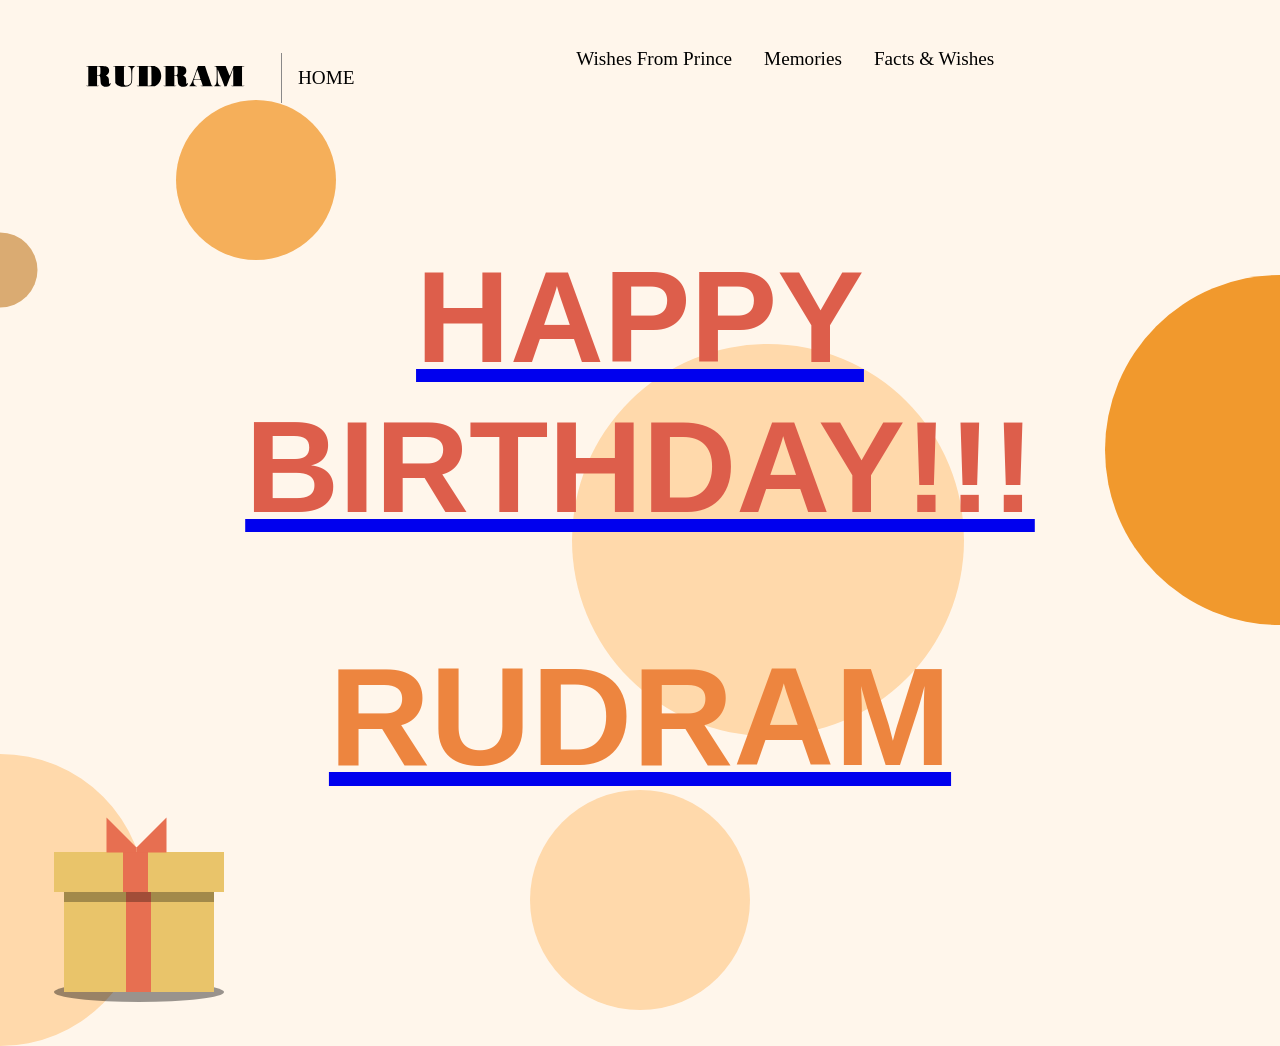
<file: index.html>
<!Doctype html>
<html>
    <head>
        <title>Present</title>
        <meta charset="UTF-8">
        <meta name="viewport" content="width=device-width, initial-scale=1.0">
        <link rel="stylesheet" href="style.css">
        <link rel="icon" type="image/png" href="favicon.png">
        <link rel="stylesheet" href="https://cdnjs.cloudflare.com/ajax/libs/animate.css/4.1.1/animate.min.css"/>

    </head>
    <body>
        <audio  autoplay loop>
            <source src="by.mp3" type="audio/mpeg" />
        </audio>
        
        <div class="wrap">
            <header>

                <div class="header-left" title="fav. anime IYKYK">
                    <a href="anime.html" >
                        <img src="logo.svg" alt="logo" height="150" width="200">

                    </a>
                    <div class="divider hide-mobile"></div>
                    <a href="index.html" class="home hide-mobile">HOME</a>
                </div>


                

                <nav>
                    <a href="#" class="menu-open hide-desktop">
                        <img src="menu-menu-button-svgrepo-com.svg" alt="open menu"
                        height="20">
                    </a>
                    <ul>
                        <li class="hide-desktop">
                            <a href="#" class="menu-close">
                                <img src="cross-symbol-icon.svg" alt="close menu"
                                height="20">
                            </a>
                        </li>
                        <li><a href="wishes.html">Wishes From Prince</a></li>
                        <li><a href="memories.html">Memories</a></li>
                        <li><a href="facts.html">Facts & Wishes</a></li>
                        
                    </ul>
                
                </nav>
                <div class="circle">
                    <div class="circle1"></div>
                    <div class="circle2"></div>
                    <div class="circle3"></div>
                    <div class="circle4"></div>
                    <div class="circle5"></div>
                    <div class="circle6"></div>
                    <div class="circle7"></div>
                    <div class="circle8"></div>
                    <div class="circle9"></div>
                    <div class="circle10"></div>
                    <div class="circle11"></div>
                    <div class="circle12"></div>
                </div>
            </header>
            <div class="link">
                <a href="cake.html" target="_blank">
                    <div class="animation">
                        <h1 class="animate__animated animate__zoomInDown">HAPPY BIRTHDAY!!!</h1>                   
                    </div>
                    <div class="animation2">
                        <h1 class="animate__animated animate__zoomInDown">RUDRAM</h1> 
                    </div>
                </a>
            </div>
            <div class="birthday-gift">
                <div class="gift">
                    <input id='click' type='checkbox'>
                    <label class='click' for='click'></label>
                    <div class="wishes">Happy Birthday!</div>
                      <div class="sparkles">
                     <div class="spark1"></div>
                     <div class="spark2"></div>
                     <div class="spark3"></div>
                     <div class="spark4"></div>
                     <div class="spark5"></div>
                     <div class="spark6"></div>
                    </div>
                </div>
            </div>

           
        </div>

        <script>
            const menu = document.querySelector('nav ul')
            const menuBtn = document.querySelector('.menu-open')
            const closeBtn = document.querySelector('.menu-close')

            menuBtn.addEventListener('click', () =>{
                menu.classList.add('open')
            })

            closeBtn.addEventListener('click', () =>{
                menu.classList.remove('open')
            })
        </script>
    </body>
</html>
</file>
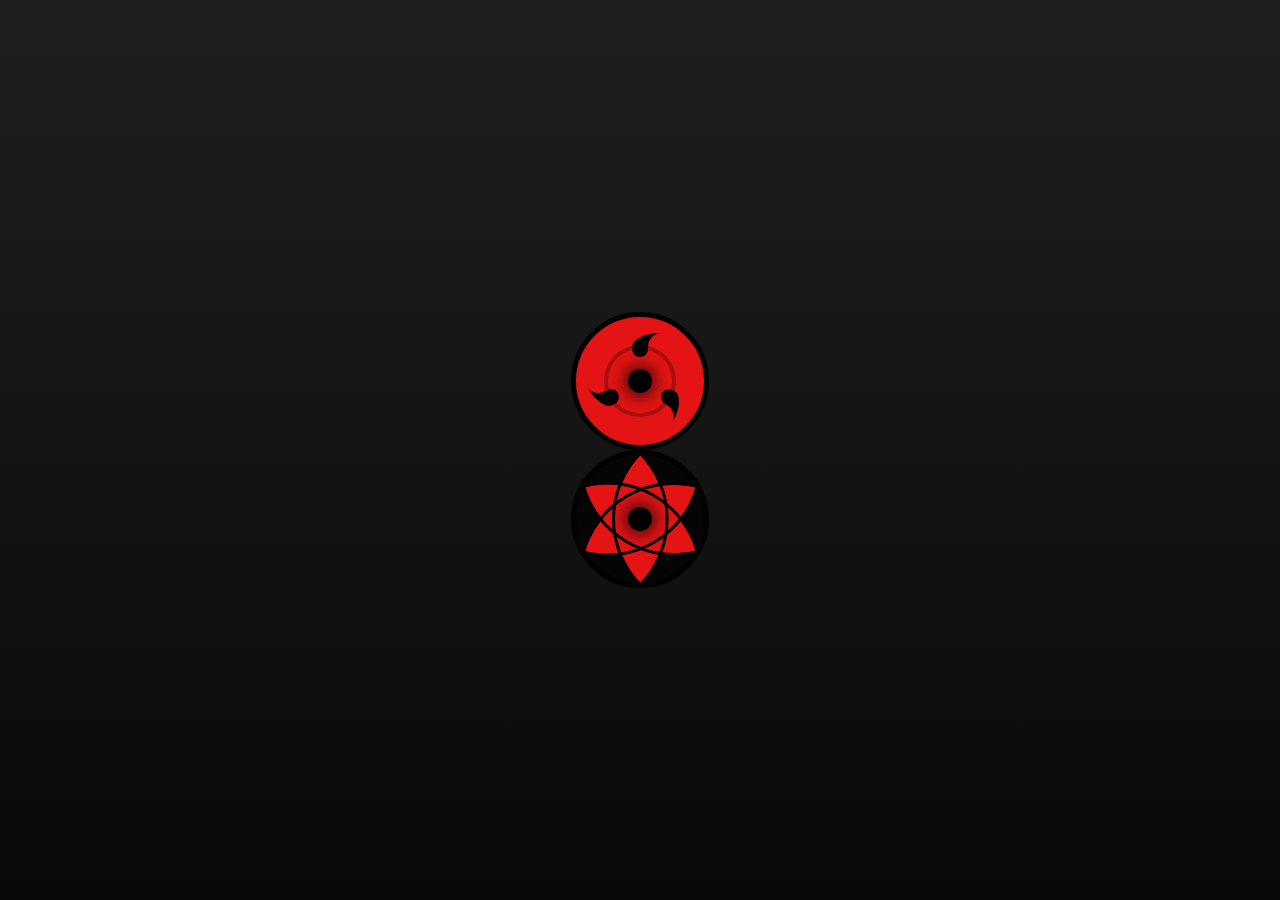
<file: anime.html>
<!DOCTYPE html>
<html>
    <head>
        <title>facts</title>
        <link rel="stylesheet" href="style2.css">
        <link rel="icon" type="image/png" href="favicon.png">
    </head>
    <body>
        
        <audio autoplay loop>
            <source src="mangekyo.mp3" type="audio/mpeg">
        </audio>    
        <a href="index.html">
            </div>
            <div class="sharingan">
                <div class="inner-ring">
                 <div class="tomoe"></div>
                 <div class="tomoe"></div>
                 <div class="tomoe"></div>
                 <div class="circle"></div>
                </div>
            </div>

            <div class="mangekyou">
                <div class="point"></div>
                <div class="point"></div>
                <div class="point"></div>
                <div class="circle"></div>
            </div>
        </a>
            
    </body>
<html>
</file>
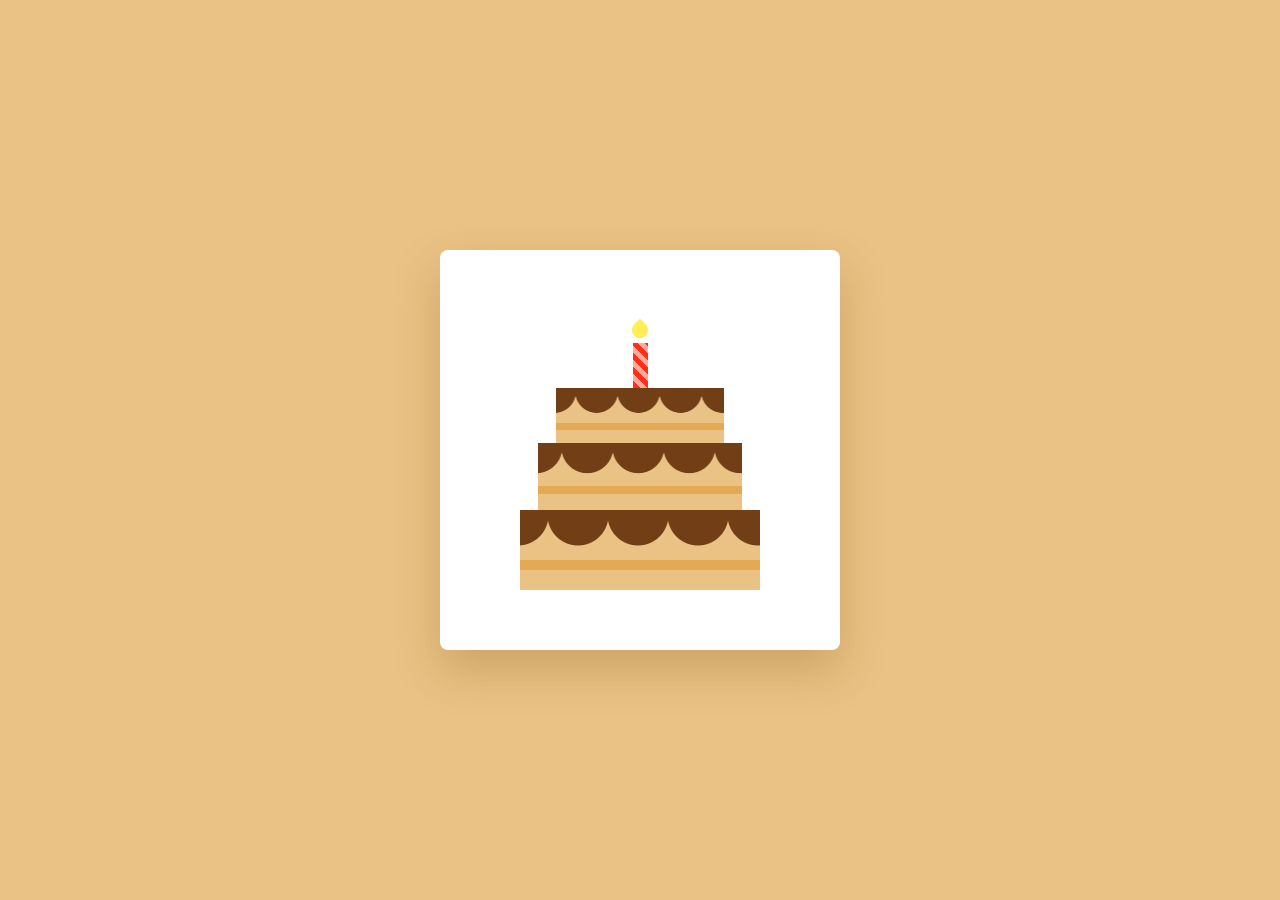
<file: cake.html>
<!DOCTYPE html>
<html lang="en">
  <head>
    <meta name="viewport" content="width=device-width, initial-scale=1.0" />
    <title>Cake Animation</title>
    <link rel="icon" type="image/png" href="favicon.png">
    <link rel="stylesheet" href="style3.css" />
  </head>
  <body>
    <audio  autoplay loop>
      <source src="song-birthday.mp3" type="audio/mpeg" />
    </audio>
    <div class="container">
      <div class="cake">
        <div class="candle"></div>
        <div class="top-layer"></div>
        <div class="middle-layer"></div>
        <div class="bottom-layer"></div>
      </div>
    </div>
  </body>
</html>
</file>
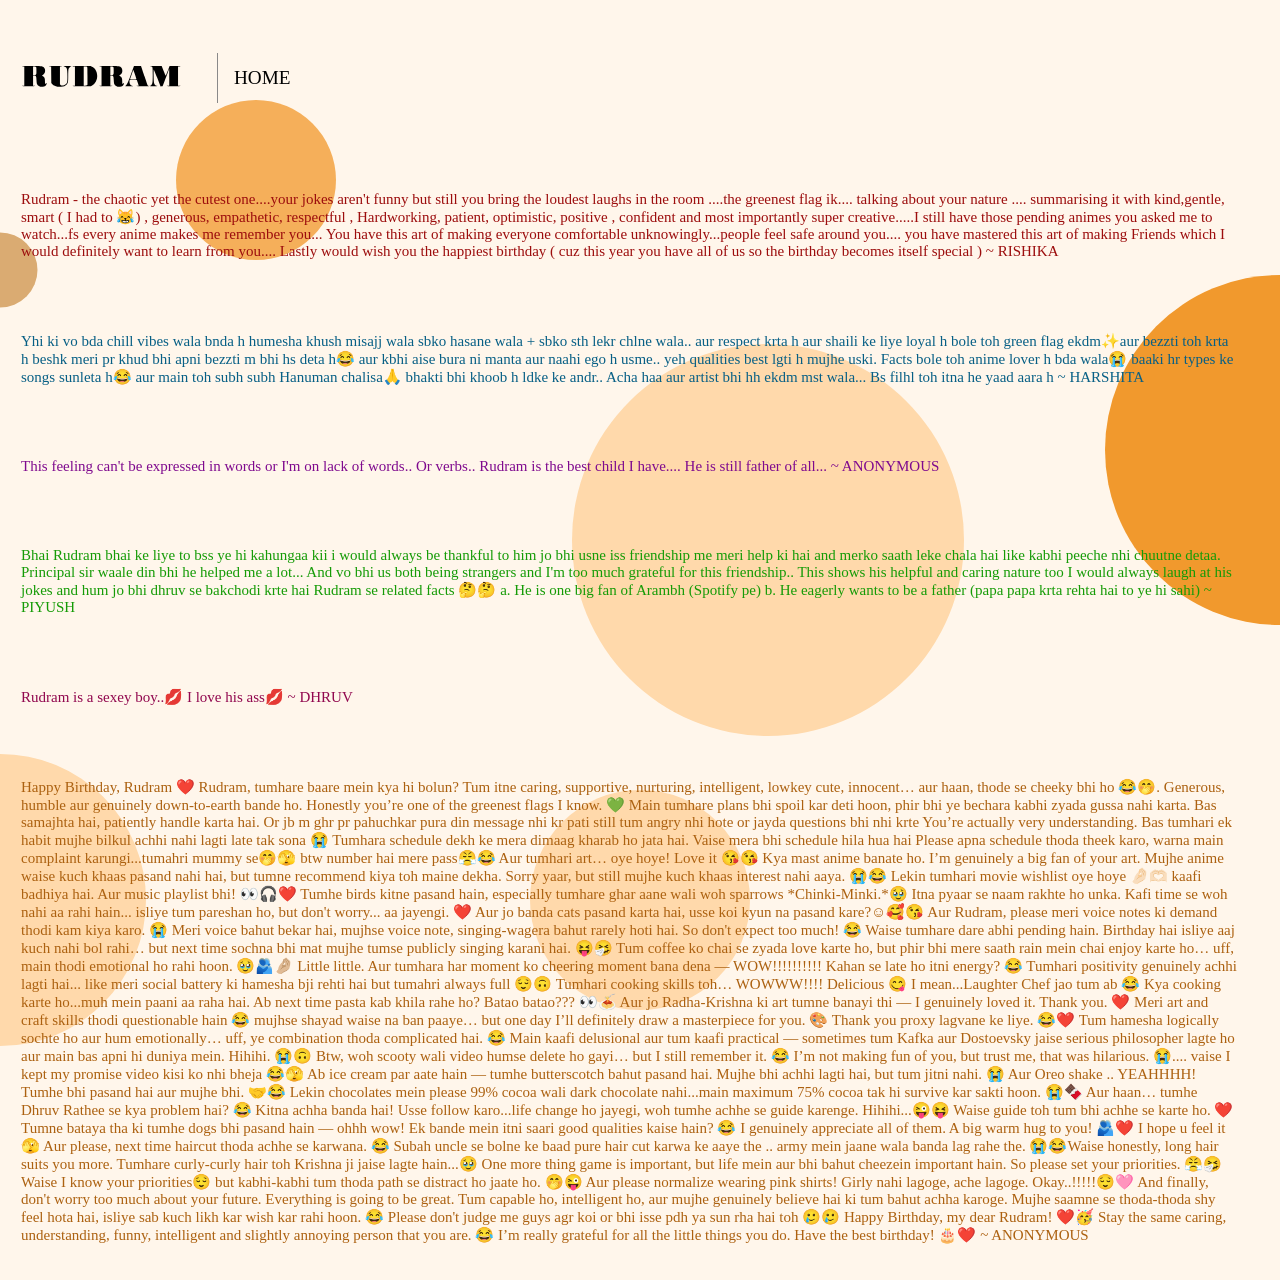
<file: facts.html>
<!DOCTYPE html>
<html>
    <head>
        <title>facts</title>
        <link rel="stylesheet" href="style.css">
        <link rel="icon" type="image/png" href="favicon.png">
    </head>
    <body>
        <header>
            <div class="header-left">
                <a href="anime.html" >
                    <img src="logo.svg" alt="logo" height="150" width="200">

                </a>
                <div class="divider hide-mobile"></div>
                <a href="index.html" class="home hide-mobile">HOME</a>
            </div>
        </header>
        <main>
            <div class="rishika">
                <p>
                    Rudram - the chaotic yet the cutest one....your jokes aren't funny but still you bring the loudest laughs in the room ....the greenest flag ik.... 
                    talking about your nature .... summarising it with kind,gentle, smart ( I had to 😹) , generous, empathetic, respectful , Hardworking, patient, optimistic, 
                    positive , confident and most importantly super creative.....I still have those pending animes you asked me to watch...fs every anime 
                    makes me remember you... You have this art of making everyone comfortable unknowingly...people feel safe around you.... you have mastered this art of making Friends which I 
                    would definitely want to learn from you.... Lastly would wish you the happiest birthday ( cuz this year you have all of us so the birthday becomes itself special ) 
                    ~ RISHIKA
                </p>    
            </div>
            <div class="harshita">      
                <p>
                    Yhi ki vo bda chill vibes wala bnda h humesha khush misajj wala sbko hasane wala + sbko sth lekr chlne 
                    wala.. aur respect krta h aur shaili ke liye loyal h bole toh green flag ekdm✨aur bezzti toh krta h beshk 
                    meri pr khud bhi apni bezzti m bhi hs deta h😂 aur kbhi aise bura ni manta aur naahi ego h usme..
                    yeh qualities best lgti h mujhe uski.
                    Facts bole toh anime lover h bda wala😭 baaki hr types ke songs sunleta h😂 
                    aur main toh subh subh Hanuman chalisa🙏 bhakti bhi khoob h ldke ke andr..
                    Acha haa aur artist bhi hh ekdm mst wala...
                    Bs filhl toh itna he yaad aara h 
                    ~ HARSHITA
                </p>
            </div>
            <div class="aalok">
                <p>
                    This feeling can't be expressed in words or I'm on lack of words.. Or verbs..
                    Rudram is the best child I have.... He is still father of all...
                    ~ ANONYMOUS
                </p>
            </div>
            <div class="piyush">
                <p>
                    Bhai Rudram bhai ke liye to bss ye hi kahungaa kii i would always be thankful to him jo bhi usne iss friendship me meri help ki hai and merko saath leke chala hai 
                    like kabhi peeche nhi chuutne detaa. Principal sir waale din bhi he helped me a lot... And vo bhi us both being strangers and 
                    I'm too much grateful for this friendship.. This shows his helpful and caring nature too I would always laugh at his jokes and hum jo bhi dhruv se bakchodi krte hai
                    Rudram se related facts 🤔🤔
                    a. He is one big fan of Arambh (Spotify pe)
                    b. He eagerly wants to be a father (papa papa krta rehta hai to ye hi sahi)
                    ~ PIYUSH
                </p>
            </div>
            <div class="dhruv">
                <p>
                    Rudram is a sexey boy..💋 I love his ass💋
                    ~ DHRUV
                </p>
            </div>
            <div class="shaili">
                <p>
                    Happy Birthday, Rudram ❤️
                    Rudram, tumhare baare mein kya hi bolun? Tum itne caring, supportive, nurturing, intelligent, lowkey cute, innocent… aur haan, thode se cheeky bhi ho 😂🤭. Generous, 
                    humble aur genuinely down-to-earth bande ho. Honestly you’re one of the greenest flags I know. 💚 Main tumhare plans bhi spoil kar deti hoon, phir bhi ye bechara kabhi
                    zyada gussa nahi karta. Bas samajhta hai, patiently handle karta hai. Or jb m ghr pr pahuchkar pura din message nhi kr pati still tum angry nhi hote or jayda questions 
                    bhi nhi krte You’re actually very understanding. Bas tumhari ek habit mujhe bilkul achhi nahi lagti  late tak sona 😭 Tumhara schedule dekh ke mera dimaag kharab ho jata hai.
                    Vaise mera bhi schedule hila hua hai Please apna schedule thoda theek karo, warna main complaint karungi...tumahri mummy se🤭🫣 btw number hai mere pass😤😂
                    Aur tumhari art… oye hoye! Love it 😘😘 Kya mast anime banate ho. I’m genuinely a big fan of your art. Mujhe anime waise kuch khaas pasand nahi hai, but tumne recommend kiya toh maine dekha. 
                    Sorry yaar, but still mujhe kuch khaas interest nahi aaya. 😭😂 Lekin tumhari movie wishlist oye hoye 🤌🏻🫶🏻 kaafi badhiya hai. Aur music playlist bhi! 👀🎧❤️
                    Tumhe birds kitne pasand hain, especially tumhare ghar aane wali woh sparrows  *Chinki-Minki.*🥹 Itna pyaar se naam rakhte ho unka. Kafi time se woh nahi aa rahi hain... isliye tum pareshan ho,
                    but don't worry... aa jayengi. ❤️ Aur jo banda cats pasand karta hai, usse koi kyun na pasand kare?☺️🥰😘 Aur Rudram, please meri voice notes ki demand thodi kam kiya karo. 
                    😭 Meri voice bahut bekar hai, mujhse voice note, singing-wagera bahut rarely hoti hai. So don't expect too much! 😂 Waise tumhare dare abhi pending hain. Birthday hai isliye 
                    aaj kuch nahi bol rahi… but next time sochna bhi mat mujhe tumse publicly singing karani hai. 😝🤧 Tum coffee ko chai se zyada love karte ho, but phir bhi mere saath rain mein chai enjoy karte ho… uff, 
                    main thodi emotional ho rahi hoon. 🥹🫂🤌🏼 Little little. Aur tumhara har moment ko cheering moment bana dena — WOW!!!!!!!!!! Kahan se late ho itni energy? 😂 Tumhari positivity genuinely achhi lagti hai...
                    like meri social battery ki hamesha bji rehti hai but tumahri always full 😌🙃 Tumhari cooking skills toh… WOWWW!!!! Delicious 😋 
                    I mean...Laughter Chef jao tum ab 😂 Kya cooking karte ho...muh mein paani aa raha hai. Ab next time pasta kab khila rahe ho? Batao batao??? 👀🍝
                    Aur jo Radha-Krishna ki art tumne banayi thi — I genuinely loved it. Thank you. ❤️
                    Meri art and craft skills thodi questionable hain 😂 mujhse shayad waise na ban paaye… but one day I’ll definitely draw a masterpiece for you. 🎨
                    Thank you proxy lagvane ke liye. 😂❤️ Tum hamesha logically sochte ho aur hum emotionally… uff, ye combination thoda complicated hai. 😂
                    Main kaafi delusional aur tum kaafi practical — sometimes tum Kafka aur Dostoevsky jaise serious philosopher lagte ho aur main bas apni hi duniya mein. Hihihi. 😭🙃
                    Btw, woh scooty wali video humse delete ho gayi… but I still remember it. 😂 I’m not making fun of you, but trust me, that was hilarious. 😭.... vaise I kept my promise video kisi ko nhi bheja 😂🫣
                    Ab ice cream par aate hain — tumhe butterscotch bahut pasand hai. Mujhe bhi achhi lagti hai, but tum jitni nahi. 😭 Aur Oreo shake .. YEAHHHH! Tumhe bhi pasand hai aur mujhe bhi. 🤝😂
                    Lekin chocolates mein please 99% cocoa wali dark chocolate nahi...main maximum 75% cocoa tak hi survive kar sakti hoon. 😭🍫
                    Aur haan… tumhe Dhruv Rathee se kya problem hai? 😂 Kitna achha banda hai! Usse follow karo...life change ho jayegi, woh tumhe achhe se guide karenge. Hihihi...😜😝
                    Waise guide toh tum bhi achhe se karte ho. ❤️ Tumne bataya tha ki tumhe dogs bhi pasand hain — ohhh wow! Ek bande mein itni saari good qualities kaise hain? 😂
                    I genuinely appreciate all of them. A big warm hug to you! 🫂❤️ I hope u feel it 🫣 Aur please, next time haircut thoda achhe se karwana. 😂 Subah uncle se bolne ke baad pure hair cut karwa ke aaye the ..
                    army mein jaane wala banda lag rahe the. 😭😂Waise honestly, long hair suits you more. Tumhare curly-curly hair toh Krishna ji jaise lagte hain...🥹
                    One more thing game is important, but life mein aur bhi bahut cheezein important hain. So please set your priorities. 😤🤧 Waise I know your priorities😌 
                    but kabhi-kabhi tum thoda path se distract ho jaate ho. 🤭😜 Aur please normalize wearing pink shirts! Girly nahi lagoge, ache lagoge. Okay..!!!!!😌🩷
                    And finally, don't worry too much about your future. Everything is going to be great. Tum capable ho, intelligent ho, aur mujhe genuinely believe hai ki tum bahut achha karoge.
                    Mujhe saamne se thoda-thoda shy feel hota hai, isliye sab kuch likh kar wish kar rahi hoon. 😂 Please don't judge me guys agr koi or bhi isse pdh ya sun rha hai toh 🥲🥲
                    Happy Birthday, my dear Rudram! ❤️🥳 Stay the same caring, understanding, funny, intelligent and slightly annoying person that you are. 😂
                    I’m really grateful for all the little things you do.
                    Have the best birthday! 🎂❤️
                    ~ ANONYMOUS
                </p>
            </div>
        </main>
        <div class="circle">
            <div class="circle1"></div>
            <div class="circle2"></div>
            <div class="circle3"></div>
            <div class="circle4"></div>
            <div class="circle5"></div>
            <div class="circle6"></div>
        </div>
    </body>
<html>
</file>
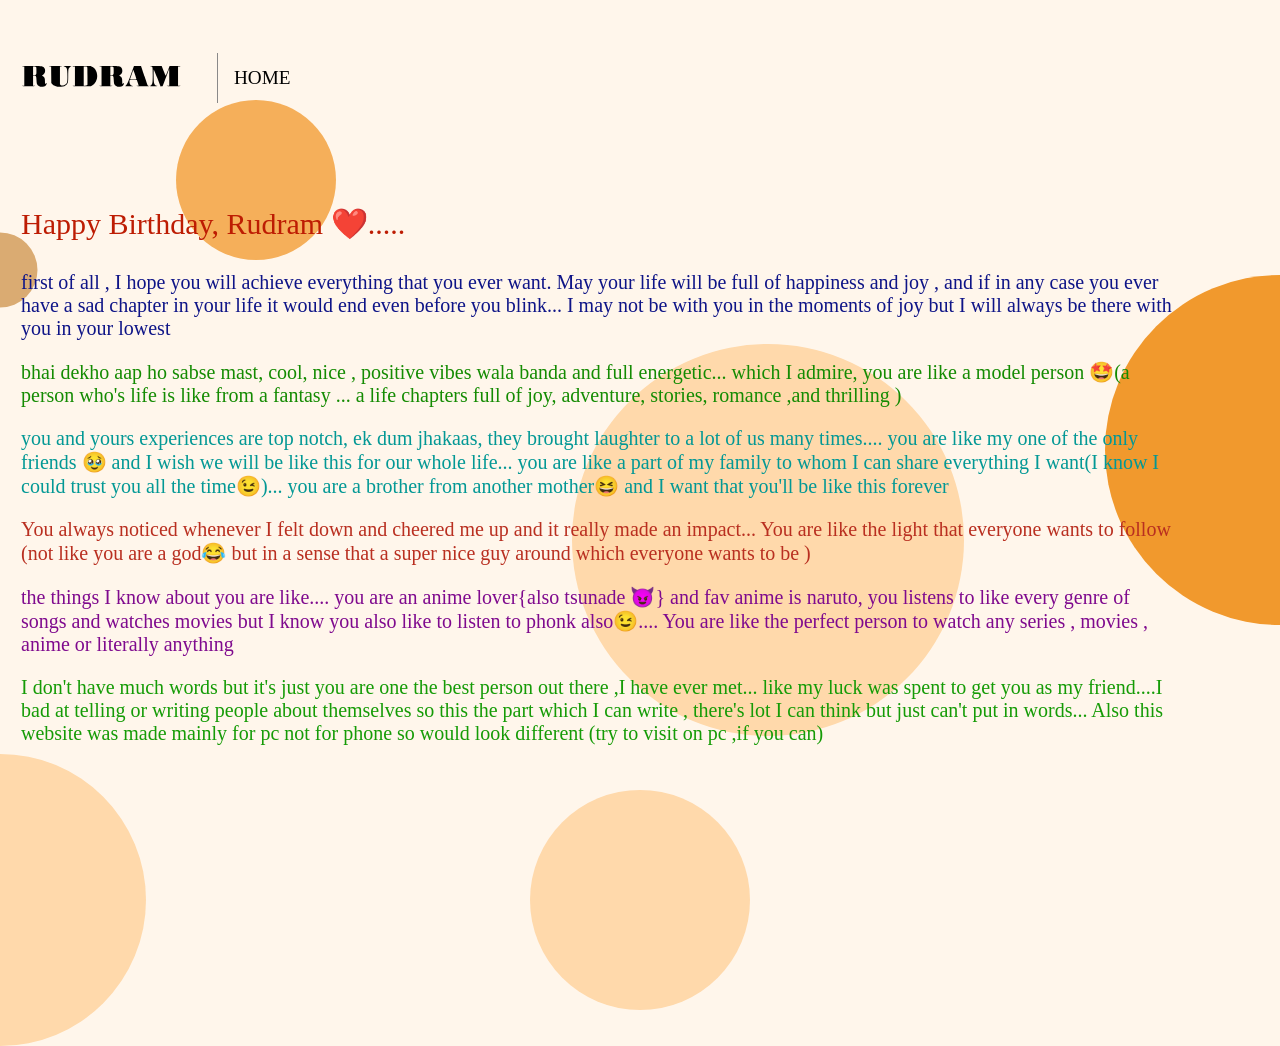
<file: wishes.html>
<!DOCTYPE html>
<html>
    <head>
        <title>Wishes</title>
        <link rel="stylesheet" href="style.css">
        <link rel="icon" type="image/png" href="favicon.png">
    </head>
    <body>
        <header>
            <div class="header-left">
                <a href="anime.html" >
                    <img src="logo.svg" alt="logo" height="150" width="200">

                </a>
                <div class="divider hide-mobile"></div>
                <a href="index.html" class="home hide-mobile">HOME</a>
            </div>
        </header>
        <main>
            <div class="prince">
                <p class="p1">
                    Happy Birthday, Rudram ❤️.....
                </p>
                <p class="p2">
                    first of all , I hope you will achieve everything that you ever want. May your life will be full of happiness and joy , 
                    and if in any case you ever have a sad chapter in your life it would end even before you blink... 
                    I may not be with you in the moments of joy but I will always be there with you in your lowest
                </p>
                <p class="p3">
                    bhai dekho aap ho sabse mast, cool, nice , positive vibes wala banda and full energetic...
                    which I admire, you are like a model person 🤩(a person who's life is like from a fantasy ... a life chapters full of joy, 
                    adventure, stories, romance ,and thrilling ) 

                </p>
                <p class="p4">
                    you and yours experiences are top notch, ek dum jhakaas, they brought laughter to a lot of us many times....
                    you are like my one of the only friends 🥹 and I wish we will be like this for our whole life... you are like 
                    a part of my family to whom I can share everything I want(I know I could trust you all the time😉)... you are a brother 
                    from another mother😆 and I want that you'll be like this forever 
                </p>
                <p class="p5">
                    You always noticed whenever I felt down and cheered me up and it really made an impact... You are like the light that everyone wants 
                    to follow (not like you are a god😂 but in a sense that a super nice guy around which everyone wants to be )
                </p>
                <p class="p6">
                    the things I know about you are like.... you are an anime lover{also tsunade 😈} and fav anime is naruto, you listens to like every 
                    genre of songs and watches movies but I know you also like to listen to phonk also😉.... You are like the perfect person to watch any series , movies , anime or literally anything 

                </p>
                <p class="p7">
                    I don't have much words but it's just you are one the best person out there ,I have ever met... like my luck was spent to get you 
                    as my friend....I bad at telling or writing people about themselves  so this the part which I can write , there's lot I can think 
                    but just can't put in words... Also this website was made mainly for pc not for phone so would look different (try to visit on pc ,if you can)
                </p>

            
            </div>
        </main>
        <div class="circle">
            <div class="circle1"></div>
            <div class="circle2"></div>
            <div class="circle3"></div>
            <div class="circle4"></div>
            <div class="circle5"></div>
            <div class="circle6"></div>
        </div>
    </body>
<html>
</file>
<file: style.css>
.hide-mobile{
    display:none;
}

body{
    background-color: rgb(255, 246, 235);
    margin:0;

}
.wrap{
    margin:2em;
}
header{
    display: flex;
    justify-content: space-between;
}

.animation{
    
    color: #dd5e4b;
    font-size: 30px;
    transition: 5s;
    text-align: center;
    font-weight: bold;
    font-family: Impact, Haettenschweiler, 'Arial Narrow Bold', sans-serif;
}

.animation2{
    color: rgb(237, 133, 63);
    font-size: 35px;
    transition: 5s;
    text-align: center;
    font-width: bold;
    font-family: Arial, Helvetica, sans-serif;
}
nav ul{
    background-color: white;
    position:fixed;
    z-index: 999;
    top: 0;
    right: 0;
    height: 100vh;
    margin: 0;
    list-style:none;
    width:40%;
    text-align:right;
    padding:2em;
    transform:translateX(100%) ;
    transition: 0.8s cubic-bezier(0.175, 0.885, 0.32, 1.275);

    li {
        margin: 1em 0;

        &:nth-of-type(1) {
            margin-bottom: 4em;
        }

        a {
            color: black;
            text-decoration: none;
            font-width: bold;
            font-size: 1.4rem;

            &:hover {
                color: rgb(187, 160, 6);
                
            }

        }
    }


}

.open{
    transform: translateX(0%);
}

.circle{
    
    .circle1{
        position: absolute;
        border-radius: 50%;
        left:60%;
        top: 60%;
        transform: translate(-50%, -50%);
        background-color: rgb(255, 217, 171);
        width: 92px;
        height: 92px;
        z-index: -2;
    }
    .circle2{
        position: absolute;
        border-radius: 50%;
        left:0%;
        top: 100%;
        transform: translate(-50%, -50%);
        background-color: rgb(255, 217, 171);
        width: 92px;
        height: 92px;
        z-index: -1;
    }
    .circle3{
        position: absolute;
        border-radius: 50%;
        left:0%;
        top: 30%;
        transform: translate(-50%, -50%);
        background-color: rgb(218, 171, 114);
        width: 75px;
        height: 75px;
        z-index: -1;
    }
    .circle4{
        position: absolute;
        border-radius: 50%;
        left:50%;
        top: 100%;
        transform: translate(-50%, -50%);
        background-color: rgb(255, 217, 171);
        width: 20px;
        height: 20px;
        z-index: -2;
    }
    .circle5{
        position: absolute;
        border-radius: 50%;
        left:20%;
        top: 20%;
        transform: translate(-50%, -50%);
        background-color: rgb(245, 175, 90);
        width: 60px;
        height: 60px;
        z-index: -1;
    }
    .circle6{
        position: absolute;
        border-radius: 50%;
        left:100%;
        top: 50%;
        transform: translate(-50%, -50%);
        background-color: rgb(241, 153, 45);
        width: 50px;
        height: 50px;
        z-index: -2;
    }
    
}

@media screen and (min-width: 798px) {
    
    .wrap{
        margin: 0 4em;
        
    }

    .hide-desktop{
        display:none;
    }

    .hide-mobile{
        display:block;
    }

    .header-left{
        display: flex;
        justify-content: space-between;
        align-items: center;
        gap: 1em;

        .divider{
            height: 50px;
            width: 1px;
            border-right: 1px solid rgb(138, 137, 137);
        }

        a {
            text-decoration: none;
            color: black;
            font-size: 1.2rem;
        }
    }

    nav ul{
        position: unset;
        background:none;
        display: flex;
        gap: 2em;
        height: auto;
        width: auto;
        transform: translateX(0%);

        li a{
            font-size: 1.2rem;

        }
    }

    

    .circle{
    
        .circle1{
            position: absolute;
            border-radius: 50%;
            left:60%;
            top: 60%;
            transform: translate(-50%, -50%);
            background-color: rgb(255, 217, 171);
            width: 392px;
            height: 392px;
            z-index: -2;
        }
        .circle2{
            position: absolute;
            border-radius: 50%;
            left:0%;
            top: 100%;
            transform: translate(-50%, -50%);
            background-color: rgb(255, 217, 171);
            width: 292px;
            height: 292px;
            z-index: -1;
        }
        .circle3{
            position: absolute;
            border-radius: 50%;
            left:0%;
            top: 30%;
            transform: translate(-50%, -50%);
            background-color: rgb(218, 171, 114);
            width: 75px;
            height: 75px;
            z-index: -1;
        }
        .circle4{
            position: absolute;
            border-radius: 50%;
            left:50%;
            top: 100%;
            transform: translate(-50%, -50%);
            background-color: rgb(255, 217, 171);
            width: 220px;
            height: 220px;
            z-index: -2;
        }
        .circle5{
            position: absolute;
            border-radius: 50%;
            left:20%;
            top: 20%;
            transform: translate(-50%, -50%);
            background-color: rgb(245, 175, 90);
            width: 160px;
            height: 160px;
            z-index: -1;
        }
        .circle6{
            position: absolute;
            border-radius: 50%;
            left:100%;
            top: 50%;
            transform: translate(-50%, -50%);
            background-color: rgb(241, 153, 45);
            width: 350px;
            height: 350px;
            z-index: -2;
        }
    }
    .animation{
        color: #dd5e4b;
        font-size: 65px;
        transition: 5s;
        text-align: center;
        font-width: bold;
        font-family: Impact, Haettenschweiler, 'Arial Narrow Bold', sans-serif;
    }

    .animation2{
        color: rgb(237, 133, 63);
        font-size: 70px;
        transition: 5s;
        text-align: center;
        font-width: bold;
        font-family: Arial, Helvetica, sans-serif;
    }

    

}



.birthday-gift {
  position: relative;
  
}

.birthday-gift:before {
  content:"";
  position: absolute;
  width: 170px;
  height:20px;
  border-radius:50%;
  background-color: rgba(0,0,0,0.4);
  top:90px;
  left:-10px;
}

input#click {
  display: none;
}

.gift {
  position: relative;
  width: 150px;
  height: 100px;
  background-color: #e9c46a;
}

.gift:before {
  content:"";
  position: absolute;
  width: 25px;
  height: 100px;
  background-color: #e76f51;
  left:62px;
}

.gift:after {
  content:"";
  position: absolute;
  box-shadow: inset 0 10px rgba(0,0,0,0.3);
  width: 150px;
  height: 100px;
}

.click {
  position: absolute;
  background-color: #e9c46a;
  width: 170px;
  height: 40px;
  top:-40px;
  left:-10px;
  transform-origin: bottom left;
  transition: .3s;
  cursor: pointer;
}

.click:before {
  content:"";
  position: absolute;
  width: 25px;
  height: 40px;
  background-color: #e76f51;
  left:69px;
}

.click:after {
  content:"";
  position: absolute;
  width: 5px;
  height: 0;
  border-bottom: 30px solid #e76f51;
  border-top: 30px solid #e76f51;
  border-left: 0px solid transparent;
  border-right: 30px solid transparent;
  transform: rotate(-90deg);
  left:65px;
  top:-47px;
}

#click:checked + .click {
  transform: rotate(-110deg) scaleX(0.85);
}

.wishes {
  position: absolute;
  transition: .5s;
  color: #333;
  font-size: 37px;
  text-align: center;
  z-index:-1;
  left:5px;
}

#click:checked ~ .wishes {
  transform: translateY(-100px);
}

#click:checked ~ .sparkles {
  display: block;
}



.sparkles {
  position: absolute;
  display: none;
  top:-15px;
  z-index:-2;
  left:40px;
}

.spark1, .spark2, .spark3, .spark4, .spark5, .spark6 {
  position: absolute;
  background-color: #fee440;
  border-radius:50%;
  top:-9px;
  z-index:-1;
}

.spark1 {
  width: 8px;
  height:8px;
  left:30px;
  top:-9px;
  animation: fire 0.9s ease-in-out infinite, color 0.4s linear infinite;
}

.spark1:before {
  content:"";
  position: absolute;
  width:5px;
  height:5px;
  top:8px;
  left:11px;
  background-color: #fee440;
  border-radius:50%;
}

.spark2 {
  width: 9px;
  height:9px;
  left:33px;
  top:-5px;
  animation: fire2 0.28s ease-in-out infinite, color 0.4s linear infinite;
}

.spark2:before {
  content:"";
  position: absolute;
  width:5px;
  height:5px;
  top:12px;
  left:3px;
  background-color: #fee440;
  border-radius:50%;
}

.spark3 {
  width: 8.5px;
  height:8.5px;
  left:33px;
  top:-5px;
  animation: fire3 0.36s ease-in-out infinite, color2 0.4s linear infinite;
}

.spark3:before {
  content:"";
  position: absolute;
  width:5px;
  height:5px;
  top:12px;
  left:-1px;
  background-color: #fee440;
  border-radius:50%;
}

.spark4 {
  width: 7px;
  height:7px;
  left:27px;
  top:-5px;
  animation: fire2 0.24s ease-in-out infinite, color2 0.2s linear infinite;
}

.spark5 {
  width: 7px;
  height:7px;
  left:29px;
  top:-5px;
  animation: fire3 0.45s ease-in-out infinite, color 0.2s linear infinite;
}

.spark6 {
  width: 6px;
  height:6px;
  left:29px;
  top:-5px;
  animation: fire 0.35s ease-in-out infinite, color2 0.2s linear infinite;
}
  
@keyframes fire3 {
  100% { transform:translateX(20px) translateY(-93px); 
         opacity: 0.3; }
}

@keyframes fire2 {
  100% { transform:translateX(-5px) translateY(-90px); 
         opacity: 0.3; }
}

@keyframes fire {
  100% { transform:translateX(-25px) translateY(-95px); 
         opacity: 0.3; }
}

@keyframes color {
  from {background-color: #d00000;}
  to {background-color: #0081a7;}
}

@keyframes color2 {
  from {background-color: #8cff00;}
  to {background-color: #1d2d44;}
}

.mem{
    position: relative;
    text-align: center;
    font-family: cursive;
    font-size: 30px;
    color: #f4810e;
}

.img{
    display: inline-block;
    margin:5px;
    border:3px solid #b92f20;
    
}



.link{
    a:hover{
        color: #b92f20;
        
    }
}

.rishika{
  font-family: cursive;
  color: #9c0d0d;
  font-size: 15px;
  float:left;
  width:95%;
  margin:21px;
}
.harshita{
  font-family: cursive;
  color: #075f85;
  font-size: 15px;
  float:left;
  width:95%;
  margin:21px;
}
.aalok{
  font-family: cursive;
  color: #7f0a8e;
  font-size: 15px;
  float:left;
  width:95%;
  margin:21px;
}
.piyush{
  font-family: cursive;
  color: #159b06;
  font-size: 15px;
  float:left;
  width:95%;
  margin:21px;
}
.dhruv{
  font-family: cursive;
  color: #91074e;
  font-size: 15px;
  float:left;
  width:95%;
  margin:21px;
}
.shaili{
  font-family: cursive;
  color: #ac6110;
  font-size: 15px;
  float:left;
  width:95%;
  margin:21px;
}
.prince{
  font-family: cursive;
  color: #0e1487;
  font-size: 20px;
  float:left;
  width:90%;
  margin:21px;

  .p1{
    font-size:30px;
    font-family: 'Times New Roman', Times, serif;
    color: rgb(189, 28, 3);
    
    
  }

  .p2{
    font-size:20px;
  }

  .p3{
    font-size:20px;
    color: rgb(20, 139, 2);
  }
  .p4{
    font-size:20px;
    color: rgb(3, 152, 149);
  }
  .p5{
    color:#b92f20
  }
  .p6{
    color:#7f0a8e
  }
  .p7{
    color:#159b06
  }
}
</file>
<file: style2.css>
body {
  margin: 0;
  padding: 0;
  background: linear-gradient(0deg, #090909 0%, #1f1f1f 100%);
  display: flex;
  justify-content: space-evenly;
  align-items: center;
  min-height: 100vh;
}

.sharingan {
  background: #e41414;
  width: 8em;
  height: 8em;
  position: relative;
  border: 5px #000 solid;
  animation: spin 5s ease-in-out, shine 5s ease-in-out;
}

.mangekyou {
  background: #050505;
  width: 8em;
  height: 8em;
  position: relative;
  border: 5px #000 solid;
  animation: spin 5s ease-in-out;
}

.mangekyou .point {
  position: absolute;
  top: 50%;
  left: 50%;
  height: 5.6em;
  width: 5.6em;
  background: #e41414;
   animation: shine 5s ease-in-out;
}

.mangekyou .point:nth-child(1) {
  border-radius: 0% 100% 0% 100% / 0% 100% 0% 100%;
  transform: translate(-50%, -50%) rotate(-15deg);
}

.mangekyou .point:nth-child(2) {
  border-radius: 100% 0% 100% 0% / 100% 0% 100% 0%;
   transform: translate(-50%, -50%) rotate(15deg);
}

.mangekyou .point:nth-child(3) {
  border-radius: 100% 0% 100% 0% / 100% 0% 100% 0%;
  transform: translate(-50%, -50%) rotate(-45deg);
border: 3px #000 solid;
}

.mangekyou .point:nth-child(3)::before,
.mangekyou .point:nth-child(3)::after {
  content: "";
  position: absolute;
  top: 50%;
  left: 50%;
  border: inherit;
  width: 100%;
  height: 100%;
  border-radius: inherit;
}

.mangekyou .point:nth-child(3)::before {
  transform: translate(-50%, -50%) rotate(-60deg);
}

.mangekyou .point:nth-child(3)::after {
  transform: translate(-50%, -50%) rotate(60deg);
}

.sharingan .inner-ring {
  content: "";
  position: absolute;
  top: 50%;
  left: 50%;
  transform: translate(-50%, -50%);
  width: 4em;
  height: 4em;
  border: 4px rgba(110, 13, 13, 0.5) solid;
}

.sharingan,
.mangekyou,
.tomoe,
.circle,
.inner-ring {
  border-radius: 50%;
}

.tomoe,
.circle {
  position: absolute;
  width: 1em;
  height: 1em;
  background: #000;
  z-index: 2;
}

.sharingan .tomoe:nth-child(1) {
  top: -0.5em;
  left: 50%;
  transform: translateX(-50%);
}

.sharingan .tomoe::before {
  content: "";
  position: absolute;
  box-sizing: border-box;
  top: -0.5em;
  width: 1.9em;
  height: 0.9em;
  border-left: 16px solid #000;
  border-radius: 100% 0 0 0;
}

.sharingan .tomoe:nth-child(2) {
  bottom: 0.5em;
  left: -0.3em;
  transform: rotate(-120deg);
}

.sharingan .tomoe:nth-child(3) {
  bottom: 0.5em;
  right: -0.3em;
  transform: rotate(120deg);
}

.sharingan .circle, .mangekyou .circle {
  top: 50%;
  left: 50%;
  transform: translate(-50%, -50%);
  width: 1.5em;
  height: 1.5em;
  box-shadow: 0 0 15px 5px rgba(0, 0, 0, 0.6);
}

@keyframes spin {
  0% {
    transform: rotate(0deg);
  }
 
  100% {
    transform: rotate(720deg);
  }
}

@keyframes shine {
  0% {
    background: #e41414;
    opacity: 0;
  }
  50% {
    background: #f03a3a;
    box-shadow: 0 0 4px 4px #f03a3a;
  }
  100% {
    box-shadow: none;
    background: #e41414;
    opacity: 1;
  }
}
</file>
<file: style3.css>
*,
*::before,
*::after {
  padding: 0;
  margin: 0;
  box-sizing: border-box;
}
body {
  background-color: #eac285;
}
.container {
  width: 400px;
  height: 400px;
  background-color: #ffffff;
  position: absolute;
  transform: translate(-50%, -50%);
  top: 50%;
  left: 50%;
  border-radius: 8px;
  box-shadow: 0 20px 45px rgba(120, 76, 10, 0.25);
}
.cake {
  width: 100%;
  position: absolute;
  bottom: 60px;
}
.bottom-layer,
.top-layer,
.middle-layer {
  height: 80px;
  width: 240px;
  position: relative;
  margin: auto;
  background-repeat: repeat;
  background-size: 100% 100%, 60px 100px;
  background-position: 28px 0;
  background-image: linear-gradient(
      transparent 50px,
      #e3a953 50px,
      #e3a953 60px,
      transparent 60px
    ),
    radial-gradient(circle at 30px 5px, #713e16 30px, #eac284 31px);
}
.middle-layer {
  transform: scale(0.85);
  top: 72px;
  animation: rise-1 2s forwards;
}
@keyframes rise-1 {
  100% {
    top: 7px;
  }
}
.top-layer {
  transform: scale(0.7);
  top: 144px;
  animation: rise-2 2s 2s forwards;
}
@keyframes rise-2 {
  100% {
    top: 26px;
  }
}
.candle {
  background: repeating-linear-gradient(
    45deg,
    #fd3018 0,
    #fd3018 5px,
    #ffa89e 5px,
    #ffa89e 10px
  );
  height: 45px;
  width: 15px;
  position: absolute;
  margin: auto;
  left: 0;
  right: 0;
  bottom: 0;
  animation: rise-3 1s 4s forwards;
}
@keyframes rise-3 {
  100% {
    bottom: 202px;
  }
}
.candle:after {
  content: "";
  position: absolute;
  height: 16px;
  width: 16px;
  background-color: #ffee54;
  border-radius: 0 50% 50% 50%;
  transform: scale(0) rotate(45deg);
  bottom: 50px;
  left: -0.5px;
  animation: flame 1.5s 5s forwards;
}
@keyframes flame {
  100% {
    transform: scale(1) rotate(45deg);
  }
}
</file>
